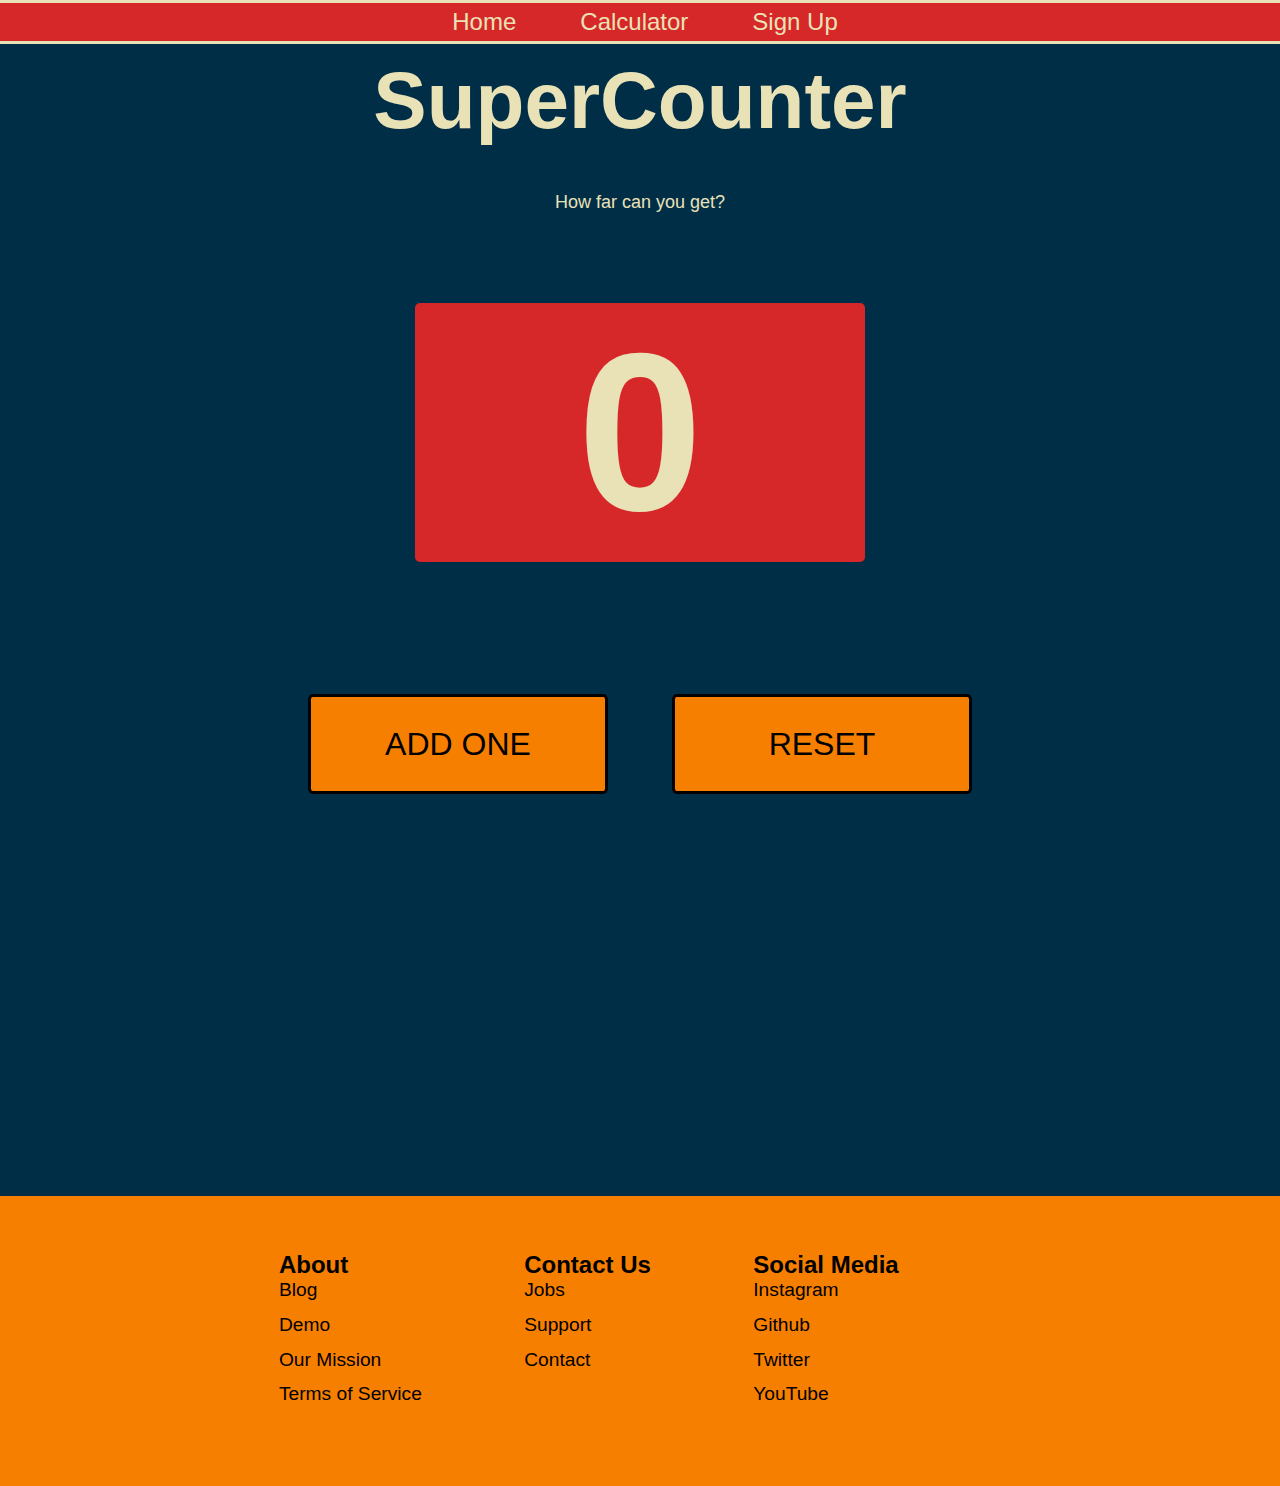
<file: index.html>
<!DOCTYPE html>
<html lang="en">
<head>
    <meta charset="UTF-8">
    <meta http-equiv="X-UA-Compatible" content="IE=edge">
    <meta name="viewport" content="width=device-width, initial-scale=1.0">
    <title>Home - SuperCounter</title>
    <link rel="stylesheet" href="styles.css">
    <link rel="shortcut icon" type="image/png" href="images/Favicon.png">
</head>
<body> 
    <nav class="navbar">
        <a href="index.html">Home </a>
        <a href="Calculator.html">Calculator</a>
        <a href="signUp.html">Sign Up</a>
    </nav>

    <div id="main-container">
        <div id="main">
            <h1 class = "title">SuperCounter</h1> 
            <p id="message">How far can you get?</p>
            <h1 id = "number"> 0 </h1>
            <div class="button-container">
                <button 
                class = "btn" 
                id="btn-1"
                onClick = "addOne()"
                >ADD ONE</button>

                <button 
                class = "btn" 
                id="btn-2"
                onClick = "reset()"
                >RESET</button>
            </div> 
        </div>
    </div>

    <script defer src="app.js"></script>

    <div class="footer-container">
        <div class="footer">
            <div class="footer-heading-about">
                <h2>About</h2>
                <a href="#">Blog</a>
                <a href="#">Demo</a>
                <a href="#">Our Mission</a>
                <a href="#">Terms of Service</a>
            </div>
            <div class="footer-heading-contact">
                <h2>Contact Us</h2>
                <a href="#">Jobs</a>
                <a href="#">Support</a>
                <a href="#">Contact</a>
            </div>
            <div class="footer-heading-socialMedia">
                <h2>Social Media</h2>
                <a href="https://www.instagram.com/juan_hedderich/" 
                target="_blank">Instagram</a>
                <a href="https://github.com/Robbyro10" 
                target="_blank">Github</a>
                <a href="https://twitter.com/JGHedderich" 
                target="_blank">Twitter</a>
                <a href="#">YouTube</a>
            </div>
        </div>
    </div>
    
</body>

</html>
</file>
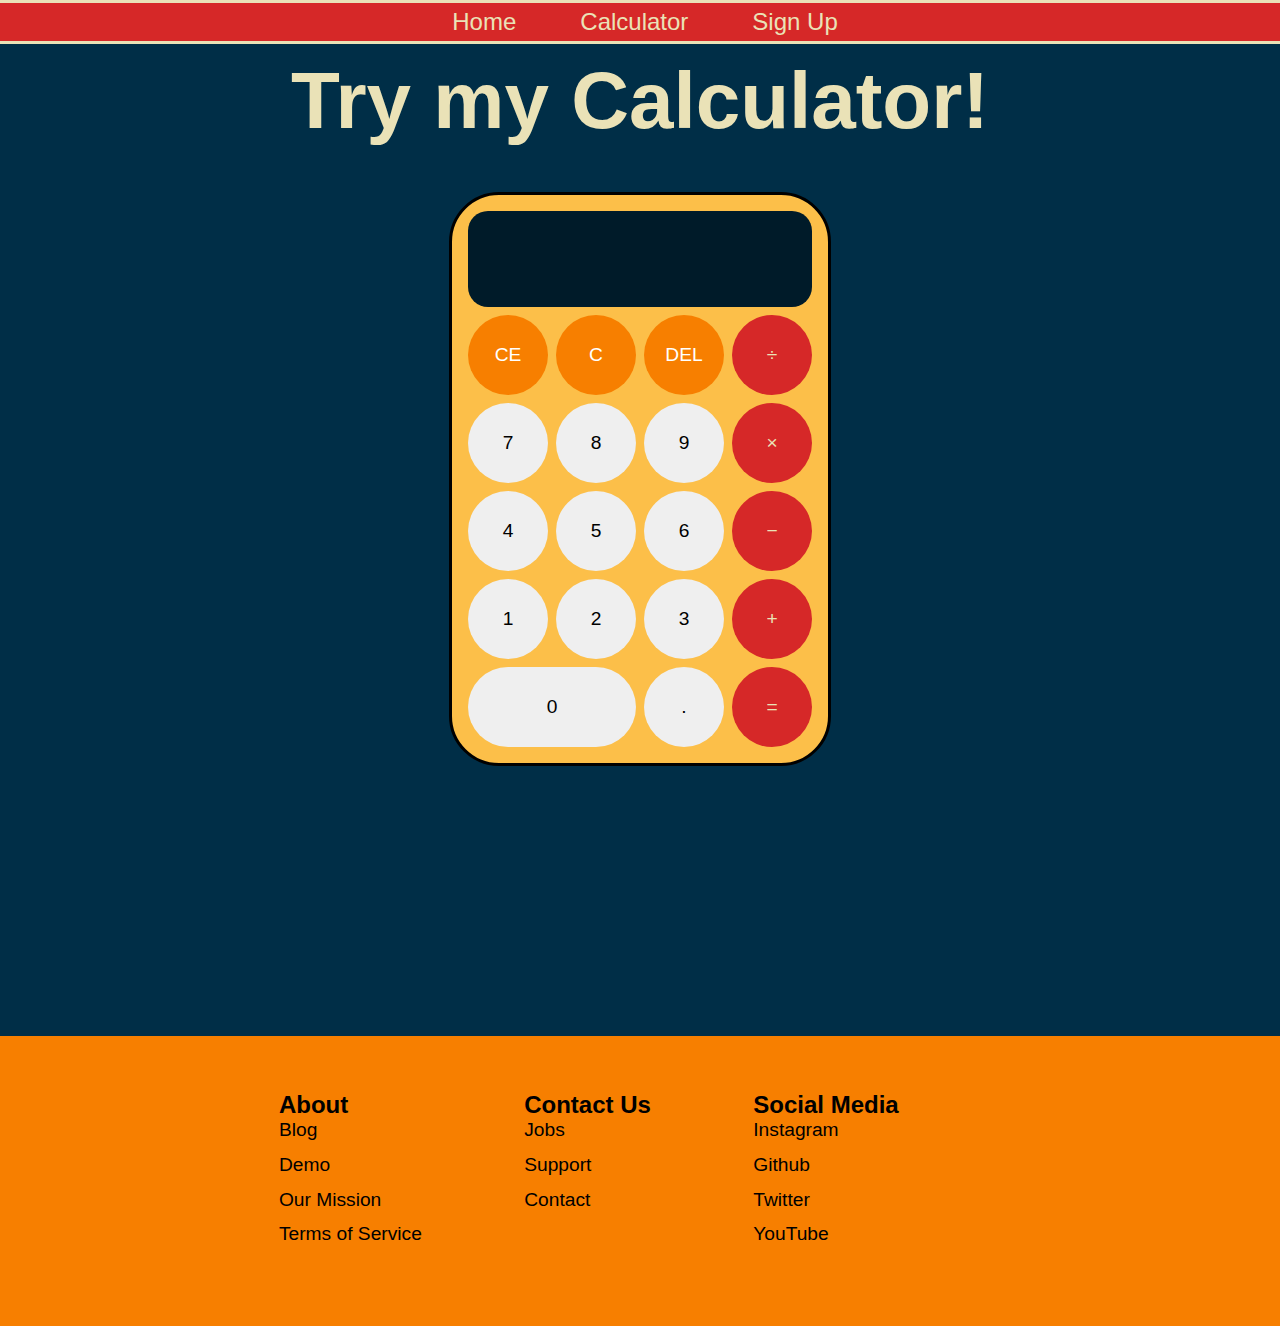
<file: Calculator.html>
<!DOCTYPE html>
<html lang="en">
<head>
    <meta charset="UTF-8">
    <meta http-equiv="X-UA-Compatible" content="IE=edge">
    <meta name="viewport" content="width=device-width, initial-scale=1.0">
    <title>Calculator - SuperCounter</title>
    <link rel="stylesheet" href="styles.css">
    <link rel="shortcut icon" type="image/png" href="images/Favicon.png">
    <script defer src="app.js"></script>
</head>
<body> 
    <nav class="navbar">
        <a href="index.html">Home </a>
        <a href="Calculator.html">Calculator</a>
        <a href="signUp.html">Sign Up</a>
    </nav>
    
    <div id="main-container">
        <div id="main">
            <h1 class="title">Try my Calculator!</h1>
            <div class="calc-container">
                <div id="screen">
                    <p prev-operand id="value"></p>
                    <h1 current-operand id="value"></h1>
                </div>
                <button data-clearCurrent class="top-button">CE</button>
                <button data-clearAll class="top-button">C</button>
                <button data-delete class="top-button">DEL</button>
                <button data-operation class="side-operator">÷</button>

                <button data-number>7</button>
                <button data-number>8</button>
                <button data-number>9</button>
                <button data-operation id="x" class="side-operator">×</button>
                
                <button data-number>4</button>
                <button data-number>5</button>
                <button data-number>6</button>
                <button data-operation class="side-operator">−</button>
                
                <button data-number>1</button>
                <button data-number>2</button>
                <button data-number>3</button>
                <button data-operation class="side-operator">+</button>
                
                <button data-number id="button-0">0</button>
                <button data-number>.</button>
                <button data-equals class="side-operator">=</button>
            </div>
        </div>
    </div>
    
    <div class="footer-container">
        <div class="footer">
            <div class="footer-heading">
                <h2>About</h2>
                <a href="#">Blog</a>
                <a href="#">Demo</a>
                <a href="#">Our Mission</a>
                <a href="#">Terms of Service</a>
            </div>
            <div class="footer-heading">
                <h2>Contact Us</h2>
                <a href="#">Jobs</a>
                <a href="#">Support</a>
                <a href="#">Contact</a>
            </div>
            <div class="footer-heading">
                <h2>Social Media</h2>
                <a href="https://www.instagram.com/juan_hedderich/" 
                target="_blank">Instagram</a>
                <a href="https://github.com/Robbyro10" 
                target="_blank">Github</a>
                <a href="https://twitter.com/JGHedderich" 
                target="_blank">Twitter</a>
                <a href="#">YouTube</a>
            </div>
        </div>
    </div>
</body>

</html>
</file>
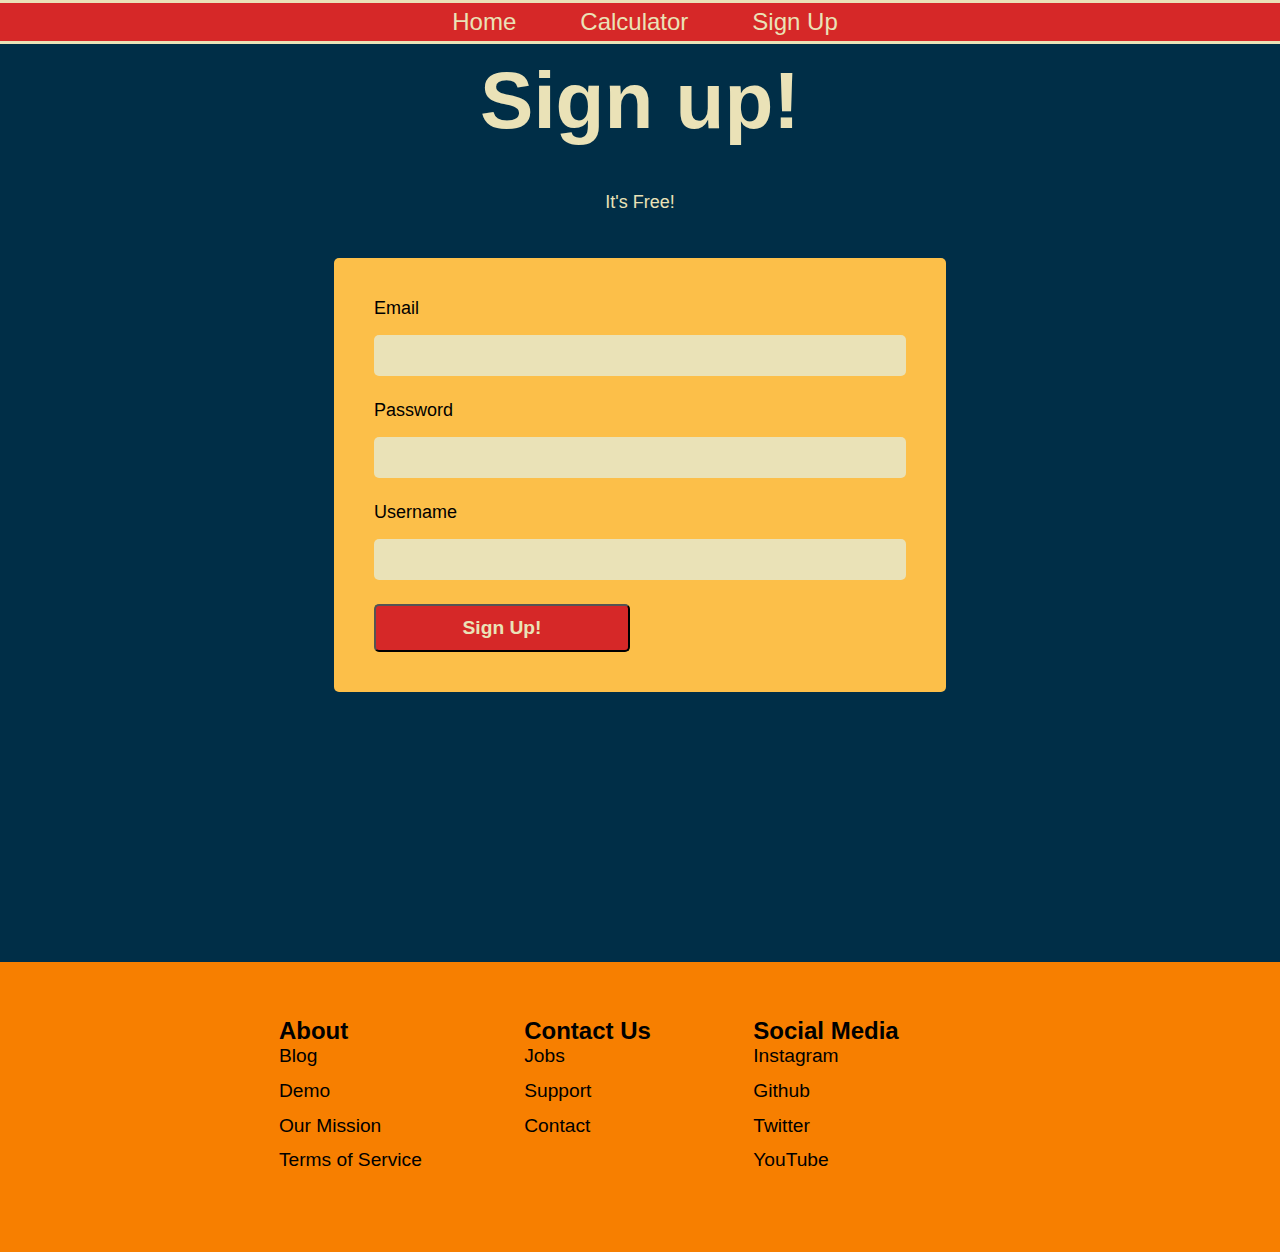
<file: signUp.html>
<!DOCTYPE html>
<html lang="en">
<head>
    <meta charset="UTF-8">
    <meta http-equiv="X-UA-Compatible" content="IE=edge">
    <meta name="viewport" content="width=device-width, initial-scale=1.0">
    <title>Sign Up - SuperCounter</title>
    <link rel="stylesheet" href="styles.css">
    <link rel="shortcut icon" type="image/png" href="images/Favicon.png">
</head>
<body> 
    <nav class="navbar">
        <a href="index.html">Home </a>
        <a href="Calculator.html">Calculator</a>
        <a href="signUp.html">Sign Up</a>
    </nav> 
    <div id="main-container">
        <div id="main">
            <h1 class="title">Sign up!</h1>
            <p id="message">It's Free!</p>
            <form action="results.html" method="GET" class="inputs">
                <label for="email">Email</label>
                <input type="text" name="email" id="email">
                <label for="password">Password</label>
                <input type="password" name="password" id="password">
                <label for="username">Username</label>
                <input type="username" name="username" id="username">
                <button type="submit">Sign Up!</button>
            </form>
        </div>
    </div>
    <div class="footer-container">
        <div class="footer">
            <div class="footer-heading">
                <h2>About</h2>
                <a href="#">Blog</a>
                <a href="#">Demo</a>
                <a href="#">Our Mission</a>
                <a href="#">Terms of Service</a>
            </div>
            <div class="footer-heading">
                <h2>Contact Us</h2>
                <a href="#">Jobs</a>
                <a href="#">Support</a>
                <a href="#">Contact</a>
            </div>
            <div class="footer-heading">
                <h2>Social Media</h2>
                <a href="https://www.instagram.com/juan_hedderich/" 
                target="_blank">Instagram</a>
                <a href="https://github.com/Robbyro10" 
                target="_blank">Github</a>
                <a href="https://twitter.com/JGHedderich" 
                target="_blank">Twitter</a>
                <a href="#">YouTube</a>
            </div>
        </div>
    </div>
</body>

</html>
</file>
<file: styles.css>
/*
colors ->  
dark-yellow: #f77f00
light-yellow: #fcbf49
white: #eae2b7
blue: #003049
red: #d62828
*/

*{
    margin: 0;
    padding: 0;
}

html, body{
    height: 100%;
}

#container{
    min-height: 100%;
}

#main{
    overflow: auto;
    padding-bottom: 30vh;
}

body {
    font-family:Arial, Helvetica, sans-serif;
    background-color: hsl(201, 100%, 14%);
}

nav{
    color: #eae2b7;
    background-color: #d62828;
    width: 100%;
    position: absolute;
    left: 0;
    top: 0;
    display: flex;
    justify-content: center;
    gap: 5vw;
    padding: 5px;
    position: fixed;
    border-style:solid;
    border-left: #d62828;
    border-right: #d62828;
    z-index:1;
}

.title{
    color: #eae2b7;
    width: 70%;
    margin: auto;
    text-align: center;
    font-size: 80px;
    font-weight: bold;
    padding-top: 10px;
    margin-top: 5vh; 
    margin-bottom: 5vh; 
}


#message{
    color: #eae2b7;
    width: 30%;
    margin: auto;
    text-align: center;
    font-size: large;
}

#number{
    font-size: 25vh;
    text-align: center;
    color: #eae2b7;
    background-color: #d62828;
    width: 50vh;
    left: 50%;
    margin: auto;
    margin-top: 10vh;
    margin-bottom: 10vh;
    border-radius: 5px;
    
}

.calc-container{
    display: grid;
    grid-template-columns: repeat(4, 5rem);
    grid-template-rows: minmax(5rem, auto) repeat(5, 5rem);
    justify-content: center;
    margin: auto;
    width: fit-content;
    padding: 1rem;
    background-color:#fcbf49;
    gap: .5rem;
    border-radius: 50px;
    border-style: solid;
}

.calc-container > button{
    border-style: none;
    border-radius: 50%;
    text-align: center;
    font-size: larger;
    transition: ease-out 0.2s;
}

#screen {
    background-color: hsl(201, 100%, 8%);
    color: white;
    display: flex;
    flex-direction: column;
    justify-content: right;
    align-items: center;
    grid-column: 1 / -1;  
    border-radius: 20px;
    word-wrap: break-word;
    word-break: break-all;
    height: 6rem;
}

#screen >h1,p{
    margin: 1rem;
    margin-top: 0.5;
    font-weight: 200;
    margin-left: auto;
}

#screen > p{
    margin-bottom: 0;
}

.calc-container > button:hover{
    background-color: hsl(50, 34%, 72%);
    color: white
}

.top-button{
    background: #f77f00;
    color: white
}

#button-0{
    grid-column: span 2;
    border-radius: 40px;
}

.side-operator{
    background-color: #d62828;
    color: #eae2b7;
}

.button-container {
    display: flex;
    flex-direction: row;
    align-items: center;
    justify-content: center;
    margin-bottom: 10vh;
    padding: 10px;
}

.answer {
    background-color: #f77f00;
    border-radius: 5px;
    width: 60vw;
    padding: 10px;
    margin: auto;
    color: black;
}

.extra-img{
    padding: 40px;
    width: 40vw;
}

.btn {
    width: 300px;
    height: 100px;
    border-radius: 5px;
    border: none;
    background-color: #f77f00;
    font-family: Arial, Helvetica, sans-serif;
    outline: none;
    font-size: 2rem;
    transition: ease-out 0.1s;
    margin: 2rem;
    border-style: solid;
}

.btn:hover{
    border-width: 6px;
}

a{
    color: inherit;
    text-decoration: inherit;
    font-size: 1.5rem;
}


a:hover {
    color: #fcbf49;
    transition: ease-out 0.3s;
    
}

.footer {
    background-color: #f77f00;
    display: flex;
    flex-direction: row;
    justify-content:center;
    padding: 10px;
    position: relative;
    height: 30vh;
    clear: both;
}

.footer > div{
    display: flex;
    flex-direction: column;
    margin-right: 8vw;
    margin-top: 5vh;
}

.footer a{
    margin-bottom: 0.8rem;
    font-size: 1.2rem;
    font-weight: 400;
}

.inputs{
    display: flex;
    flex-direction: column;
    margin: auto;
    margin-top: 5vh;
    background: #fcbf49;
    border-radius: 5px;
    width: fit-content;
    padding: 2rem;
}

.inputs > label{
    margin: 0.5rem;
    font-size: large;
}

.inputs > input {
    width: 40vw;
    border-radius: 5px;
    font-size: large;
    padding: 10px;
    margin: 0.5rem;
    margin-bottom: 1rem;
    border-style: none;
    background-color: #eae2b7;
}

.inputs > button{
    margin: 0.5rem;
    width: 20vw;
    height: 3rem;
    border-radius: 5px;
    background-color:#d62828;
    color:hsl(51, 55%, 82%);
    font-size: larger;
    font-weight: bold;
}

@media only screen and (max-width: 700px) {
    .title{
        font-size: 40px;
    }

    #number{
        font-size: 15vh;
        width: 30vh;
    }

    .btn{
        font-size: 20px;
    }

    .footer-heading-contact a{
        display: none;
        margin-left: 2rem;
    }
    
    .footer-heading-contact h2{
        display: none;
        margin-left: 2rem;
    }
    
  }
</file>
